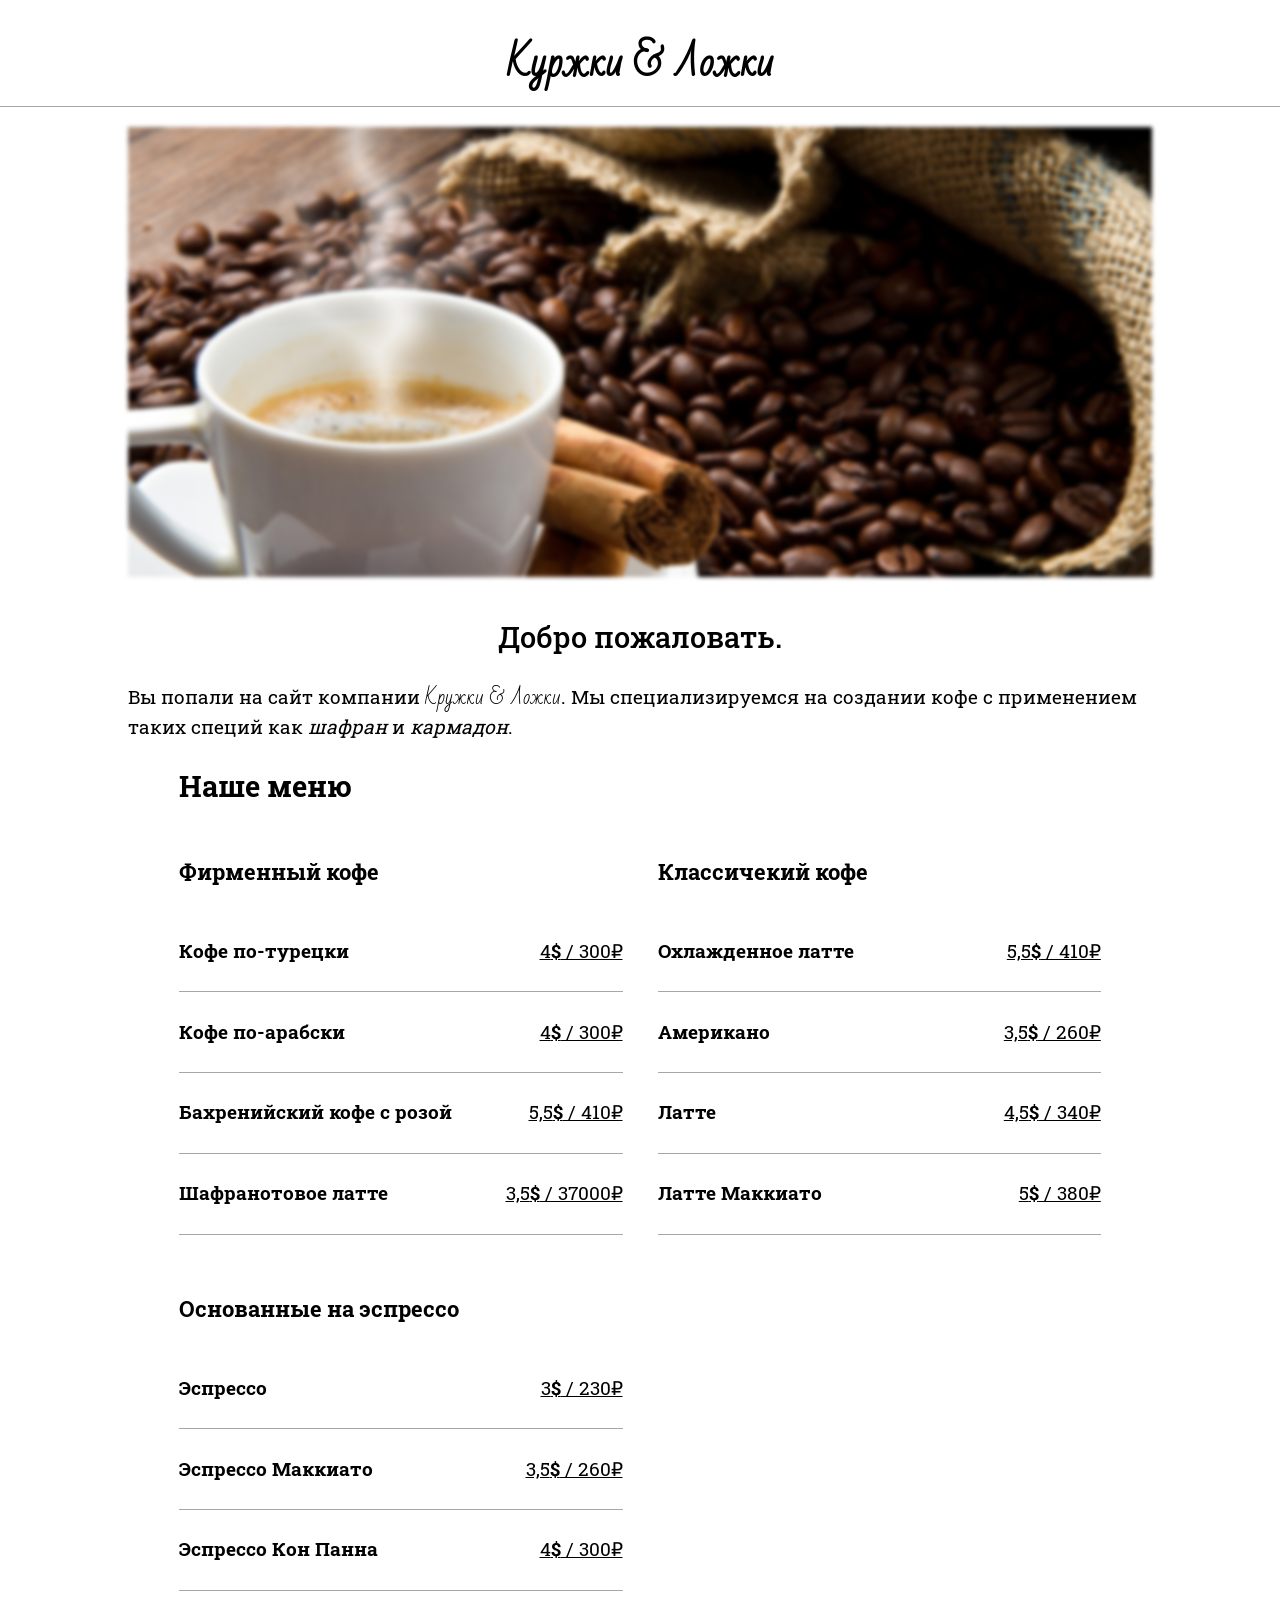
<file: Coffee/index.html>
<!DOCTYPE html>
<html>

<head>
	<meta charset="UTF-8">
	<meta name="viewport" content="width=device-width, initial-scale=1.0">
	<link rel="stylesheet" href="main.css">
	<title>Кружки&Ложки</title>
</head>

<body>
	<!--
		TODO 
	Сайт для кофейни "Кружки&Ложки"
	1. Указать что кофейня специализируется на таких специях как шафран и кардамон
	2. Прайс-лист (в долларах и рублях)
	3. Читаемый код
	 -->

	<header>
		<div class="header__inner main__header">
			<div class="container">
				<div class="logo">
					<h1>Куржки & Ложки</h1>
				</div>
			</div>
		</div>
	</header>

	<!-- MAIN -->
	<main class="container">
		<div class="main__inner">
			<div class="main__image"></div>
			<div class="SayHi ">
				<h2 class="head__center">Добро пожаловать.</h2>
				<p class="description">
					Вы попали на сайт компании <span class="logo">Кружки & Ложки</span>. Мы специализируемся на
					создании
					кофе с применением таких специй как <i>шафран</i> и <i>кармадон</i>.
				</p>
			</div>

			<!-- PRICE LIST -->
			<section class="price_list">
				<h2>Наше меню</h2>
				<div class="price_items">

					<!-- FIRST COLUMN -->
					<div>
						<h3>Фирменный кофе</h3>
						<div class="price_item">
							<div class="title">
								<h4>Кофе по-турецки</h4>
							</div>
							<div class="price">4<b>&#36;</b> / 300&#8381;</div>
						</div>
						<div class="price_item">
							<div class="title">
								<h4>Кофе по-арабски</h4>
							</div>
							<div class="price">4<b>&#36;</b> / 300&#8381;</div>
						</div>
						<div class="price_item">
							<div class="title">
								<h4>Бахренийский кофе с розой</h4>
							</div>
							<div class="price">5,5<b>&#36;</b> / 410&#8381;</div>
						</div>
						<div class="price_item">
							<div class="title">
								<h4>Шафранотовое латте</h4>
							</div>
							<div class="price">3,5<b>&#36;</b> / 37000&#8381;</div>
						</div>
					</div>

					<!-- SECOND COLUMN -->
					<div>
						<h3>Классичекий кофе</h3>
						<div class="price_item">
							<div class="title">
								<h4>Охлажденное латте</h4>
							</div>
							<div class="price">5,5<b>&#36;</b> / 410&#8381;</div>
						</div>
						<div class="price_item">
							<div class="title">
								<h4>Американо</h4>
							</div>
							<div class="price">3,5<b>&#36;</b> / 260&#8381;</div>
						</div>
						<div class="price_item">
							<div class="title">
								<h4>Латте</h4>
							</div>
							<div class="price">4,5<b>&#36;</b> / 340&#8381;</div>
						</div>
						<div class="price_item">
							<div class="title">
								<h4>Латте Маккиато</h4>
							</div>
							<div class="price">5<b>&#36;</b> / 380&#8381;</div>
						</div>
					</div>

					<div>
						<h3>Основанные на эспрессо</h3>
						<div class="price_item">
							<div class="title">
								<h4>Эспрессо</h4>
							</div>
							<div class="price">3<b>&#36;</b> / 230&#8381;</div>
						</div>
						<div class="price_item">
							<div class="title">
								<h4>Эспрессо Маккиато</h4>
							</div>
							<div class="price">3,5<b>&#36;</b> / 260&#8381;</div>
						</div>
						<div class="price_item">
							<div class="title">
								<h4>Эспрессо Кон Панна</h4>
							</div>
							<div class="price">4<b>&#36;</b> / 300&#8381;</div>
						</div>
					</div>

				</div>
			</section>
		</div>
	</main>
</body>

</html>
</file>
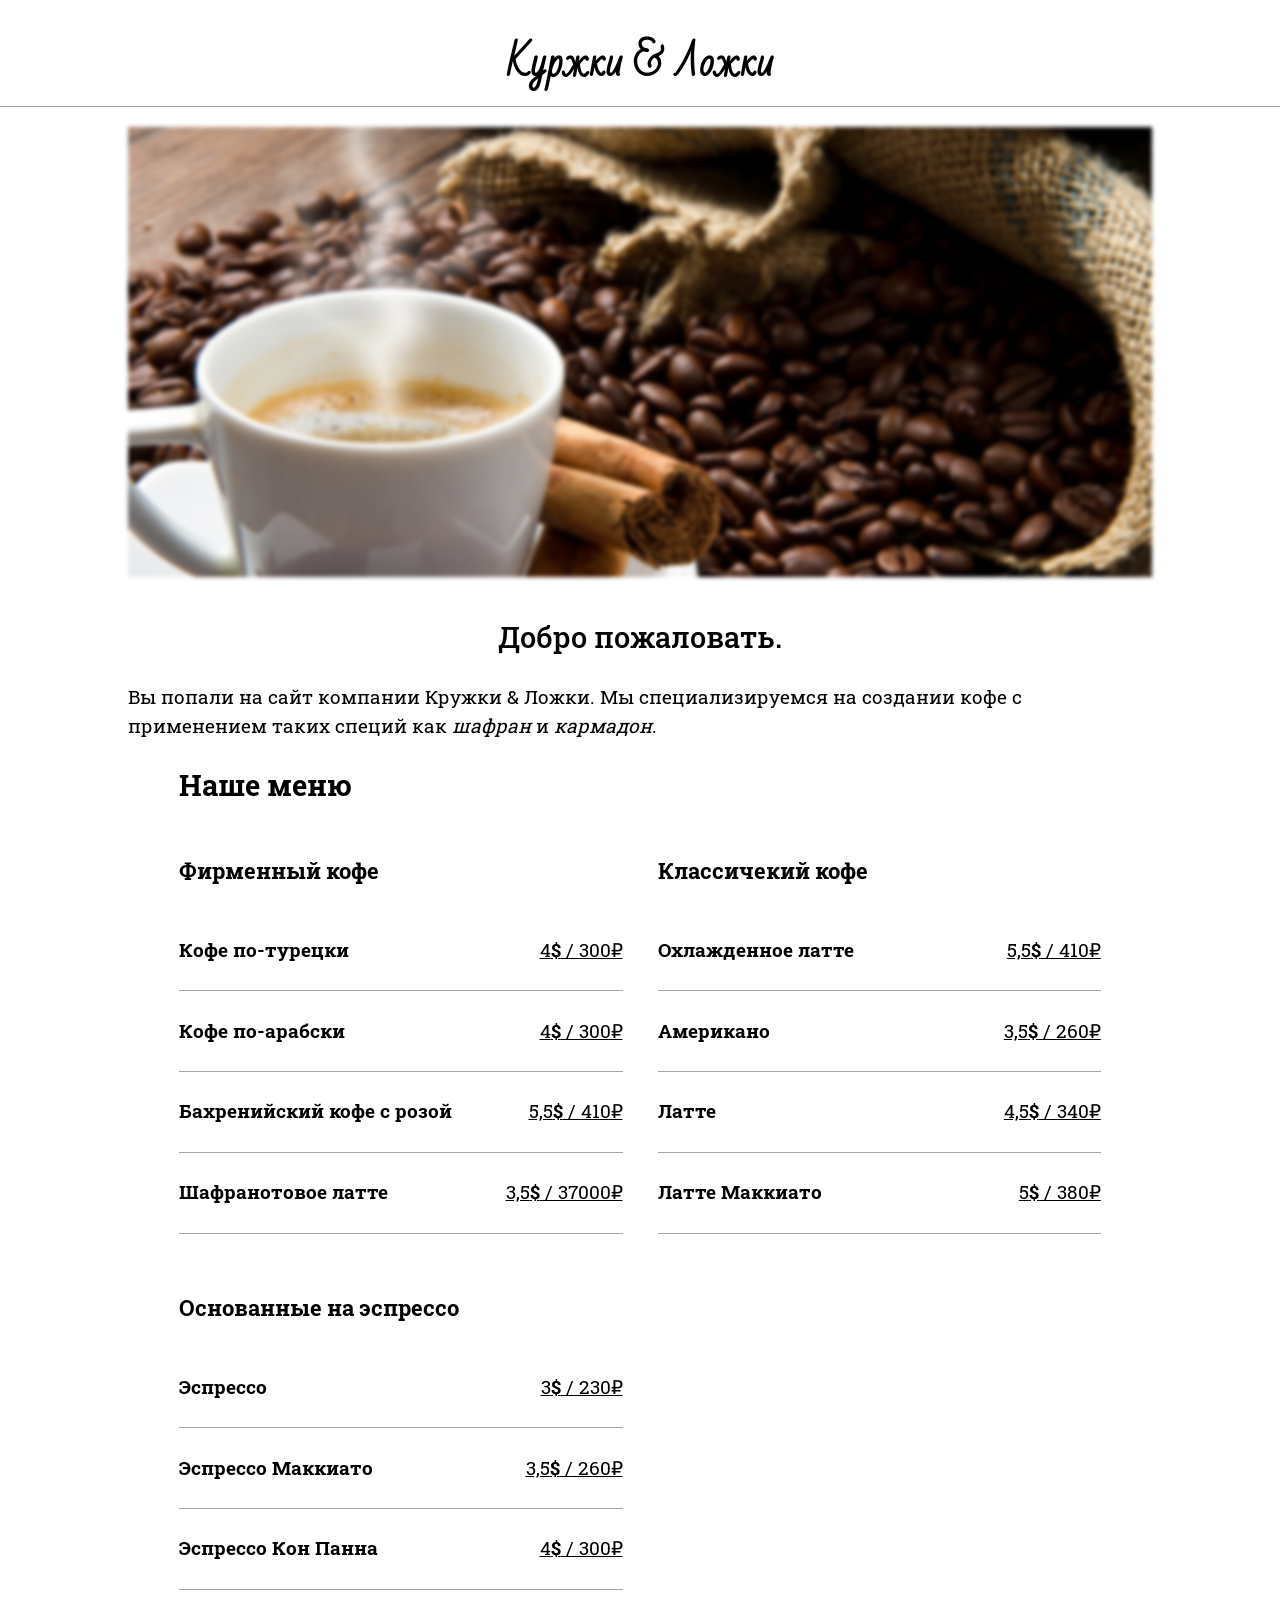
<file: Кофейня/index.html>
<!DOCTYPE html>
<html>

<head>
	<meta charset="UTF-8">
	<meta name="viewport" content="width=device-width, initial-scale=1.0">
	<link rel="stylesheet" href="main.css">
	<title>Кружки&Ложки</title>
</head>

<body>
	<!--
		TODO 
	Сайт для кофейни "Кружки&Ложки"
	1. Указать что кофейня специализируется на таких специях как шафран и кардамон
	2. Прайс-лист (в долларах и рублях)
	3. Читаемый код
	 -->

	<header>
		<div class="header__inner main__header">
			<div class="container">
				<div class="logo">
					<h1>Куржки & Ложки</h1>
				</div>
			</div>
		</div>
	</header>

	<!-- MAIN -->
	<main class="container">
		<div class="main__inner">
			<div class="main__image"></div>
			<div class="SayHi ">
				<h2 class="head__center">Добро пожаловать.</h2>
				<p class="description">
					Вы попали на сайт компании <span Ralewayclass="logo">Кружки & Ложки</span>. Мы специализируемся на
					создании
					кофе с применением таких специй как <i>шафран</i> и <i>кармадон</i>.
				</p>
			</div>

			<!-- PRICE LIST -->
			<section class="price_list">
				<h2>Наше меню</h2>
				<div class="price_items">

					<!-- FIRST COLUMN -->
					<div>
						<h3>Фирменный кофе</h3>
						<div class="price_item">
							<div class="title">
								<h4>Кофе по-турецки</h4>
							</div>
							<div class="price">4<b>&#36;</b> / 300&#8381;</div>
						</div>
						<div class="price_item">
							<div class="title">
								<h4>Кофе по-арабски</h4>
							</div>
							<div class="price">4<b>&#36;</b> / 300&#8381;</div>
						</div>
						<div class="price_item">
							<div class="title">
								<h4>Бахренийский кофе с розой</h4>
							</div>
							<div class="price">5,5<b>&#36;</b> / 410&#8381;</div>
						</div>
						<div class="price_item">
							<div class="title">
								<h4>Шафранотовое латте</h4>
							</div>
							<div class="price">3,5<b>&#36;</b> / 37000&#8381;</div>
						</div>
					</div>

					<!-- SECOND COLUMN -->
					<div>
						<h3>Классичекий кофе</h3>
						<div class="price_item">
							<div class="title">
								<h4>Охлажденное латте</h4>
							</div>
							<div class="price">5,5<b>&#36;</b> / 410&#8381;</div>
						</div>
						<div class="price_item">
							<div class="title">
								<h4>Американо</h4>
							</div>
							<div class="price">3,5<b>&#36;</b> / 260&#8381;</div>
						</div>
						<div class="price_item">
							<div class="title">
								<h4>Латте</h4>
							</div>
							<div class="price">4,5<b>&#36;</b> / 340&#8381;</div>
						</div>
						<div class="price_item">
							<div class="title">
								<h4>Латте Маккиато</h4>
							</div>
							<div class="price">5<b>&#36;</b> / 380&#8381;</div>
						</div>
					</div>

					<div>
						<h3>Основанные на эспрессо</h3>
						<div class="price_item">
							<div class="title">
								<h4>Эспрессо</h4>
							</div>
							<div class="price">3<b>&#36;</b> / 230&#8381;</div>
						</div>
						<div class="price_item">
							<div class="title">
								<h4>Эспрессо Маккиато</h4>
							</div>
							<div class="price">3,5<b>&#36;</b> / 260&#8381;</div>
						</div>
						<div class="price_item">
							<div class="title">
								<h4>Эспрессо Кон Панна</h4>
							</div>
							<div class="price">4<b>&#36;</b> / 300&#8381;</div>
						</div>
					</div>

				</div>
			</section>
		</div>
	</main>
</body>

</html>
</file>
<file: Coffee/main.css>
@import url('https://fonts.googleapis.com/css2?family=Bad+Script&display=swap');
@import url('https://fonts.googleapis.com/css2?family=Bad+Script&family=Rubik:wght@300;500;600;700&display=swap');
@import url('https://fonts.googleapis.com/css2?family=Roboto+Slab:wght@300&display=swap');


body {
	margin: 0;
	box-sizing: border-box;
	font-family: "Roboto Slab", serif;
	font-size: 1.2em;
	/*overflow-y: none;*/
}

header {
	width: 100%;
	/*margin: 5px;	*/
	/*padding: 5px;*/
}

.main__header {
	text-align: center;
	border-bottom: 1px solid #A7A7A7;
}

.logo>h1 {
	margin: 0;
	padding: 5px
}

main {
	padding: 15px;
	width: 80%;
	line-height: 1.5;
	/*height: 5000px;*/
}


.main__image {
	background-image: url(img/kofe-s-koritsey.jpg);
	filter: blur(2px);
	width: 100%;
	height: 50vh;
	background-attachment: fixed;
	background-position: center;
	background-repeat: no-repeat;
	background-size: cover;

}

.SayHi {
	padding-top: 15px;
}

.white {
	color: white;
	filter: blur(0);
}

.head__center {
	text-align: center;
	/* font-family: 'Rubik', sans-serif; */
	font-weight: 500;
}

.container {
	/*width: 100%;*/
	margin: 0 auto;
	padding-top: 20px;
}

.logo {
	font-family: 'Bad Script', cursive;
}

.price_list {
	width: 90%;
	margin: 10px auto;
}

.price_items {
	display: grid;
	grid-template-columns: repeat(2, 1fr);
	grid-gap: 35px;
	width: 100%;
}

.price_item {
	/* width: 250px; */
	/* padding: 10px; */
	display: flex;
	flex-direction: row;
	justify-content: space-between;
	align-items: center;
	border-bottom: 1px solid #A7A7A7;

}

/* .description {} */

.poster {
	width: 100%;
	border-radius: 5px;
}

.price {
	text-decoration: underline;
}
</file>
<file: Кофейня/main.css>
@import url('https://fonts.googleapis.com/css2?family=Bad+Script&display=swap');
@import url('https://fonts.googleapis.com/css2?family=Bad+Script&family=Rubik:wght@300;500;600;700&display=swap');
@import url('https://fonts.googleapis.com/css2?family=Roboto+Slab:wght@300&display=swap');


body {
	margin: 0;
	box-sizing: border-box;
	font-family: "Roboto Slab", serif;
	font-size: 1.2em;
	/*overflow-y: none;*/
}

header {
	width: 100%;
	/*margin: 5px;	*/
	/*padding: 5px;*/
}

.main__header {
	text-align: center;
	border-bottom: 1px solid #A7A7A7;
}

.logo>h1 {
	margin: 0;
	padding: 5px
}

main {
	padding: 15px;
	width: 80%;
	line-height: 1.5;
	/*height: 5000px;*/
}


.main__image {
	background-image: url(img/kofe-s-koritsey.jpg);
	filter: blur(2px);
	width: 100%;
	height: 50vh;
	background-attachment: fixed;
	background-position: center;
	background-repeat: no-repeat;
	background-size: cover;

}

.SayHi {
	padding-top: 15px;
}

.white {
	color: white;
	filter: blur(0);
}

.head__center {
	text-align: center;
	/* font-family: 'Rubik', sans-serif; */
	font-weight: 500;
}

.container {
	/*width: 100%;*/
	margin: 0 auto;
	padding-top: 20px;
}

.logo {
	font-family: 'Bad Script', cursive;
}

.price_list {
	width: 90%;
	margin: 10px auto;
}

.price_items {
	display: grid;
	grid-template-columns: repeat(2, 1fr);
	grid-gap: 35px;
	width: 100%;
}

.price_item {
	/* width: 250px; */
	/* padding: 10px; */
	display: flex;
	flex-direction: row;
	justify-content: space-between;
	align-items: center;
	border-bottom: 1px solid #A7A7A7;

}

/* .description {} */

.poster {
	width: 100%;
	border-radius: 5px;
}

.price {
	text-decoration: underline;
}
</file>
